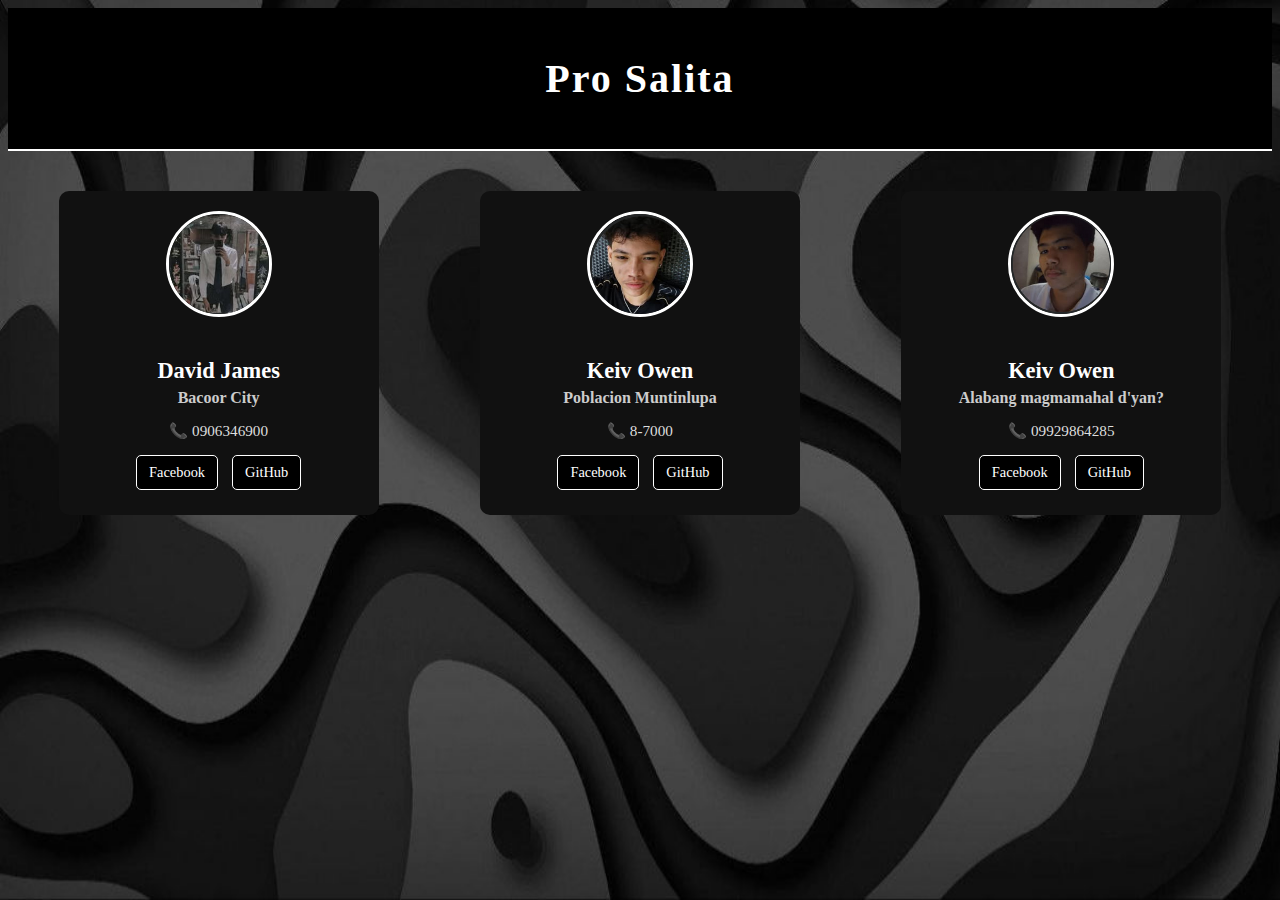
<file: Exercise 1/index.html>
<!DOCTYPE html>
<html>
     <head>
     <!--title page-->
     <title>Pro Salita</title>
     <!--fav icon-->
     <link rel="icon" type="websiteicon" href="ProSalita favicon.png">
     <!--css-->
     <link rel="stylesheet" href="style.css">
     </head>
<body>
<!--HEADER-->
 <header>
 <h1>Pro Salita</h1>
 </header>
 <section class="team">
    <div class="member">
        <img src="david james.png" alt="Team Member 1">
        <h3>David James</h3>
        <strong>Bacoor City</strong>
        <p class="content">📞 0906346900</p>
        <a href="https://www.facebook.com/davidiamsepolon" target="_blank">Facebook</a>
        <a href="https://github.com/DavidJamesPolon/INTPROG-1" target="_blank">GitHub</a>
    </div>
    <div class="member">
        <img src="keiv owen .png" alt="Team Member 2">
        <h3>Keiv Owen</h3>
        <strong>Poblacion Muntinlupa</strong>
        <p class="content">📞 8-7000</p>
        <a href="https://www.facebook.com/Keivthegreyt" target="_blank">Facebook</a>
        <a href="https://www.facebook.com/Keivthegreyt" target="_blank">GitHub</a>
    </div>
    <div class="member">
        <img src="mark pimentel.png" alt="Team Member 3">
        <h3>Keiv Owen</h3>
        <strong>Alabang magmamahal d'yan?</strong>
        <p class="content">📞 09929864285</p>
        <a href="https://www.facebook.com/pimentel24" target="_blank">Facebook</a>
        <a href="https://github.com/markyyy-dev" target="_blank">GitHub</a>

 </section>
 
 </body>
 </html>
</file>
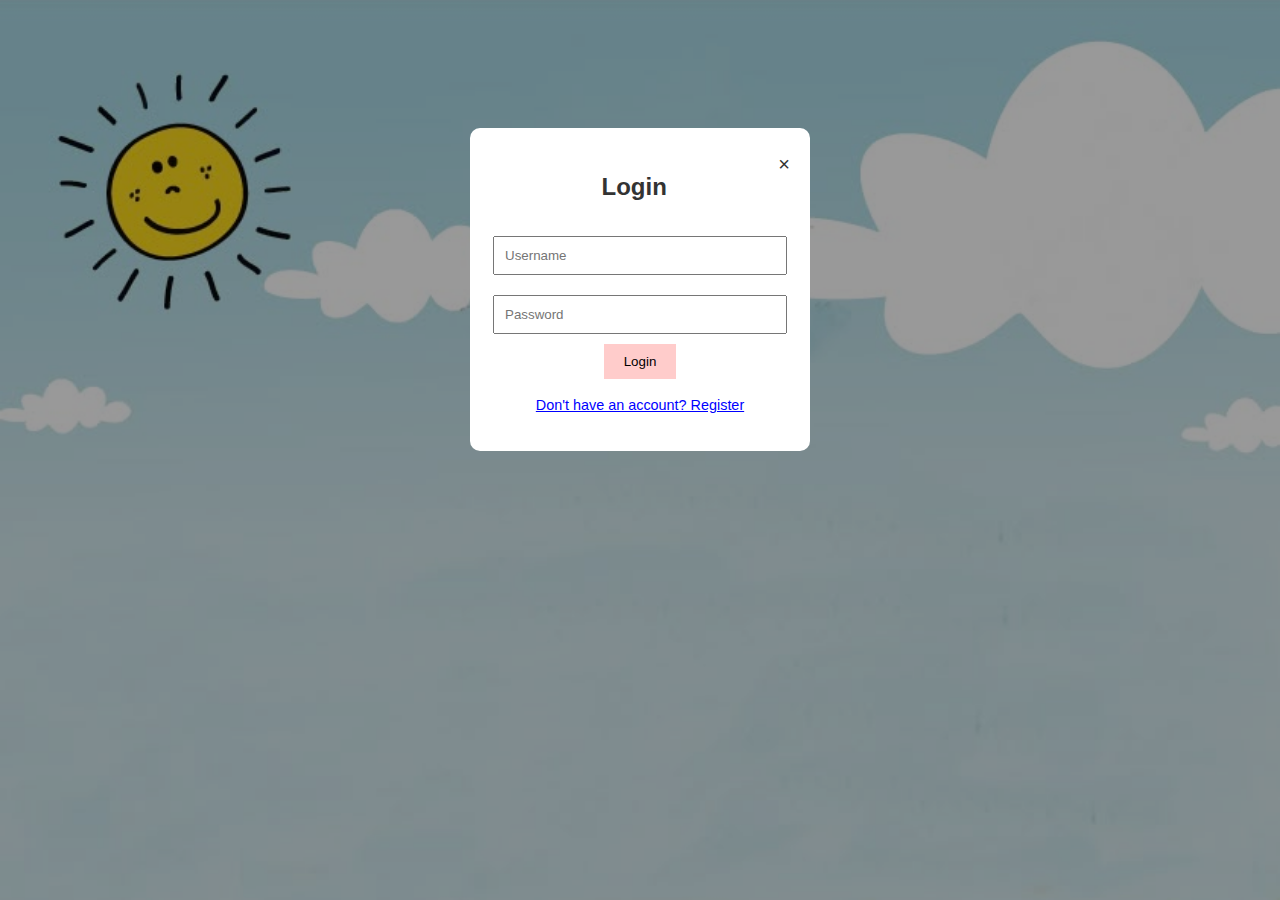
<file: FINAL PROJECT DAYCARE/index.html>
<!DOCTYPE html>
<html lang="en">
<head>
    <meta charset="UTF-8">
    <meta name="viewport" content="width=device-width, initial-scale=1.0">
    <title>Little Stars Daycare</title>
    <link rel="icon" type="image/x-icon" href="Logo.png"> <!-- Added Favicon for browser tab -->
    <link rel="stylesheet" href="style.css">
</head>
<body>
    <!-- Navigation Bar -->
    <nav id="navBar" style="display: none;"> <!-- Hidden until logged in -->
        <div class="logo">Little Stars DayCare</div>
        <ul id="nav-links">
            <li><a href="#home">Home</a></li>
            <li><a href="#about">About</a></li>
            <li><a href="#programs">Programs</a></li>
            <li><a href="#enrollment">Enrollment</a></li>
            <li><a href="#contact">Contact</a></li>
            <li><a href="#" id="logoutBtn">Logout</a></li>
        </ul>
    </nav>

    <!-- Sections -->
    <section id="home" style="display: none;"> <!-- Hidden until logged in -->
        <h1>Welcome to Little Stars Daycare</h1>
        <p>We care, nurture, and guide your little stars in a loving, educational environment. Our daycare is dedicated to fostering creativity, curiosity, and growth in every child.</p>
        <img src="playing.png" alt="Children playing at daycare" style="max-width: 100%; height: auto; margin: 20px 0;">
        <p>At Little Stars, we believe in providing a safe space where children can explore, learn, and make friends. Our experienced staff ensures personalized attention for each child's unique needs.</p>
        <p>Join our community and watch your child thrive!</p>
    </section>

    <section id="about" style="display: none;"> <!-- Hidden until logged in -->
        <h2>About Us</h2>
        <p>Little Stars Daycare has been a trusted name in early childhood education for over 10 years. We provide a safe, fun, and nurturing environment where children can learn and grow at their own pace.</p>
        <img src="daycare classroom.png" alt="Daycare classroom" style="max-width: 100%; height: auto; margin: 20px 0;">
        <p>Our mission is to inspire young minds through play-based learning, social interaction, and age-appropriate activities. We prioritize safety, creativity, and emotional development.</p>
        <ul>
            <li>Certified and experienced caregivers</li>
            <li>Nutritious meals and snacks</li>
            <li>Outdoor play areas and educational toys</li>
            <li>Regular parent-teacher communication</li>
        </ul>
        <p>We are committed to creating a positive impact on every child's future.</p>
    </section>

    <section id="programs" style="display: none;"> <!-- Hidden until logged in -->
        <h2>Our Programs</h2>
        <p>Our tailored programs cater to different age groups, ensuring every child receives the right level of care and education.</p>
        <img src="Children in activities.png" alt="Children in activities" style="max-width: 100%; height: auto; margin: 20px 0;">
        <ul>
            <li><strong>Preschool:</strong> Interactive learning for ages 2-5, including literacy, math basics, art, and group play to build social skills.</li>
            <li><strong>After School Activities:</strong> Fun and educational programs for school aged kids, with homework help, sports, and creative workshops.</li>
        </ul>
        <p>All programs include daily routines, healthy meals, and opportunities for physical activity. We adapt to each child's interests and developmental stage.</p>
        <p>Contact us to learn more about enrollment options!</p>
    </section>

    <section id="enrollment" style="display: none;"> <!-- Hidden until logged in -->
        <h2>Enrollment</h2>
        <p>Ready to enroll your child? Fill out the form below, and we'll get back to you.</p>
        <form id="enrollmentForm">
            <input type="text" id="parentName" placeholder="Parent's Name" required>
            <input type="email" id="parentEmail" placeholder="Email" required>
            <input type="text" id="childName" placeholder="Child's Name" required>
            <input type="number" id="childAge" placeholder="Child's Age" required>
            <button type="submit">Submit Enrollment</button>
        </form>
    </section>

    <section id="contact" style="display: none;"> <!-- Hidden until logged in -->
        <h2>Contact Us</h2>
        <p>Email: info@littlestars.com | Phone: 123-456-7890</p>
        <h3>Email Us</h3>
        <form id="contactForm">
            <input type="text" placeholder="Your Name" required>
            <input type="email" placeholder="Your Email" required>
            <textarea placeholder="Your Message" required></textarea>
            <button type="submit">Send Email</button>
        </form>
    </section>

    <!-- Login/Register Modal -->
    <div id="authModal" class="modal">
        <div class="modal-content">
            <span class="close">&times;</span>
            <div id="loginForm">
                <h2>Login</h2>
                <input type="text" id="loginUsername" placeholder="Username">
                <input type="password" id="loginPassword" placeholder="Password">
                <button id="loginSubmit">Login</button>
                <p class="switch-form" id="toRegister">Don't have an account? Register</p>
            </div>
            <div id="registerForm" style="display:none;">
                <h2>Register</h2>
                <input type="text" id="regUsername" placeholder="Username">
                <input type="password" id="regPassword" placeholder="Password">
                <button id="registerSubmit">Register</button>
                <p class="switch-form" id="toLogin">Already have an account? Login</p>
            </div>
        </div>
    </div>

    <script src="script.js"></script>
</body>
</html>
</file>
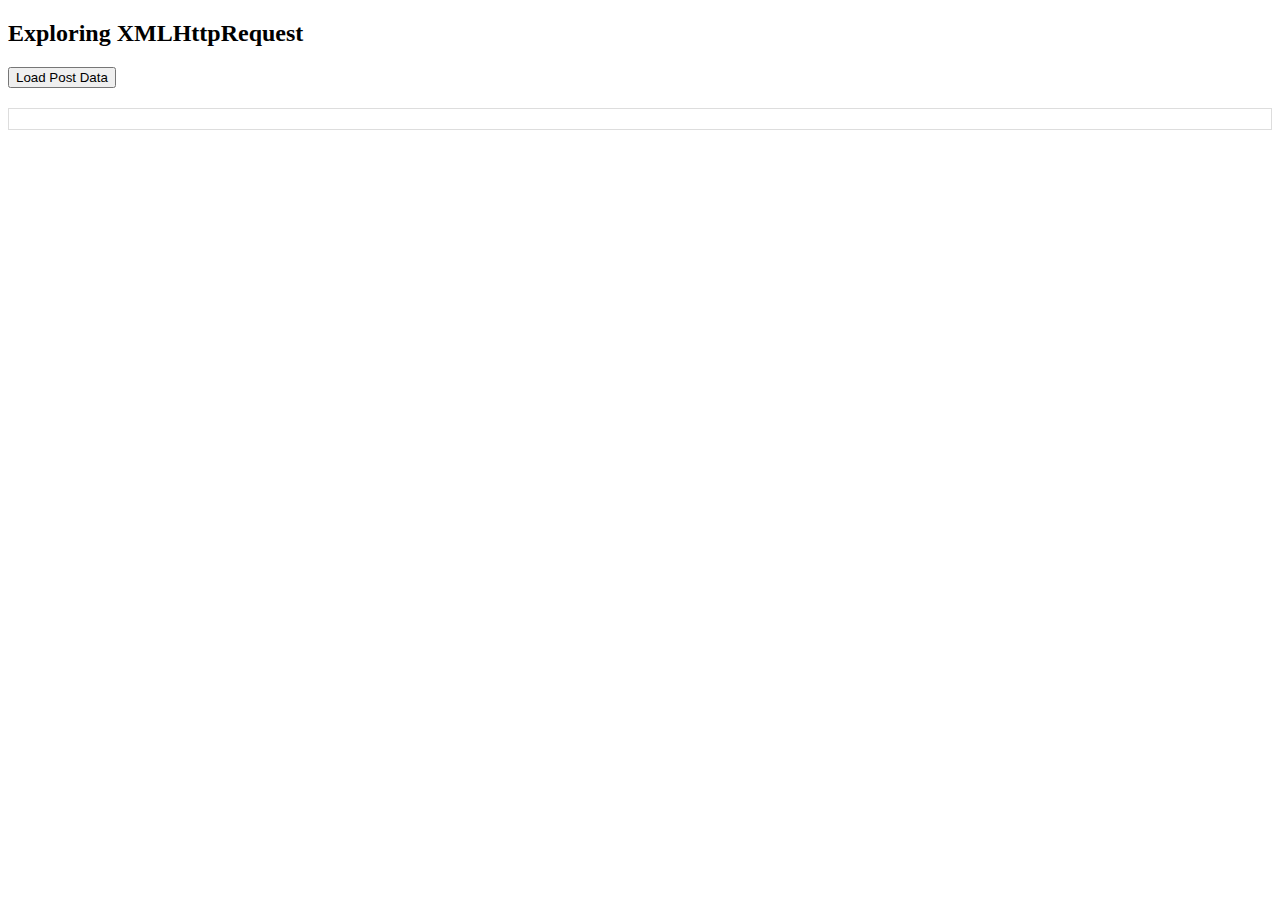
<file: FINALS Lab Exercise 2 – Exploring XMLHttpRequest/xhr-demo.html>
<!DOCTYPE html>
<html lang="en">
<head>
    <meta charset="UTF-8">
    <meta name="viewport" content="width=device-width, initial-scale=1.0">
    <title>XMLHttpRequest Lab</title>
</head>
<body>
    <h2>Exploring XMLHttpRequest</h2>
    <button id="loadData">Load Post Data</button>
    <div id="output" style="margin-top: 20px; border: 1px solid #ddd; padding: 10px;"></div>

    <script>
        document.getElementById("loadData").addEventListener("click", function() {
            const xhr = new XMLHttpRequest(); // create request object

            xhr.onreadystatechange = function() {
                if (xhr.readyState === 4) { // check if request is done
                    const output = document.getElementById("output");
                    if (xhr.status === 200) { // success
                        const data = JSON.parse(xhr.responseText);
                        output.innerHTML = `
                            <strong>Post Title:</strong> ${data.title}<br><br>
                            <strong>Content:</strong> ${data.body}
                        `;
                    } else { // error
                        output.innerHTML = `<span style="color:red;">Error: ${xhr.status} - ${xhr.statusText}</span>`;
                    }
                }
            };

            xhr.open("GET", "https://jsonplaceholder.typicode.com/posts/1", true);
            xhr.send();
        });
    </script>
</body>
</html>
</file>
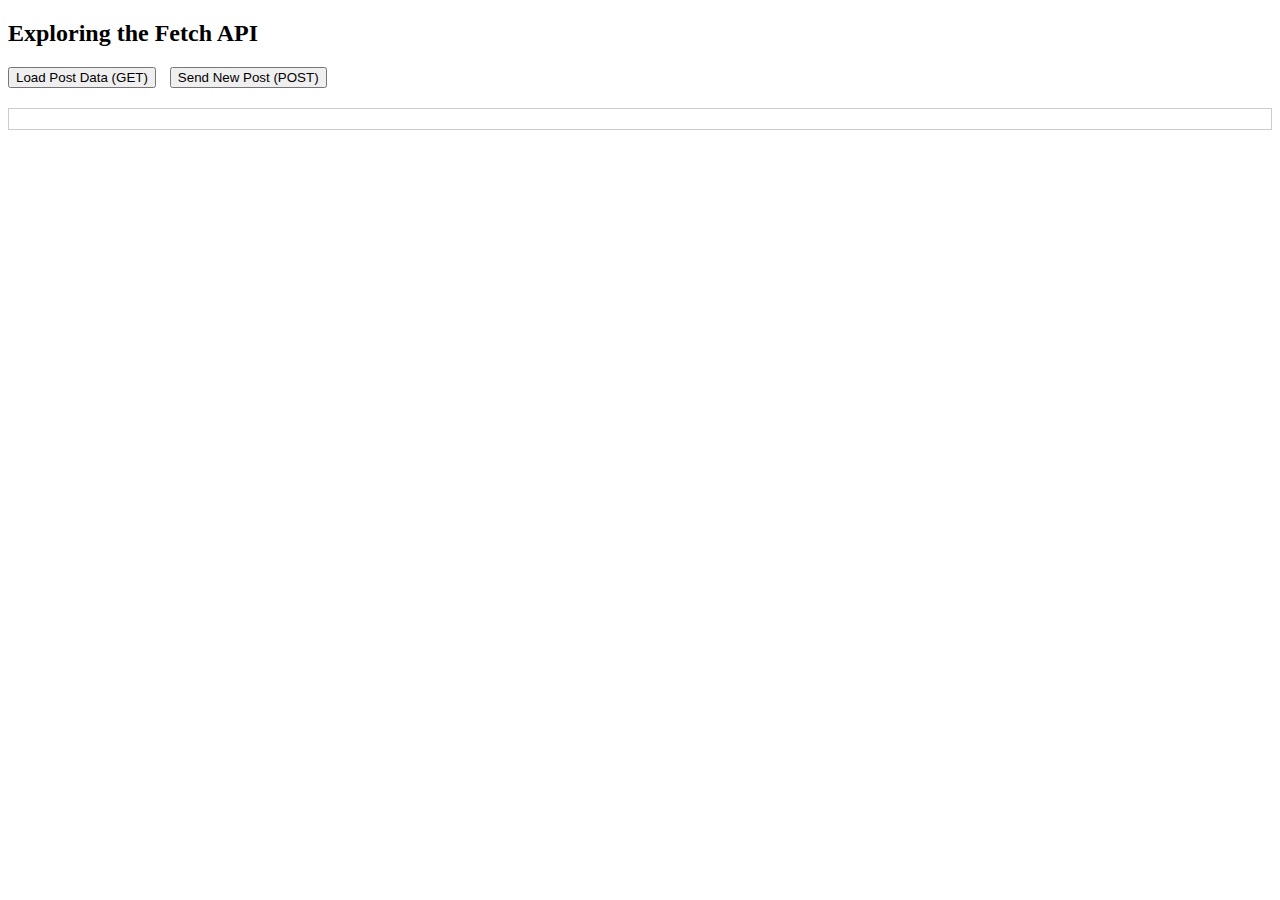
<file: FINALS Lab Exercise 3 – Exploring the Fetch API/fetch-demo.html>
<!DOCTYPE html>
<html lang="en">
<head>
    <meta charset="UTF-8">
    <meta name="viewport" content="width=device-width, initial-scale=1.0">
    <title>Fetch API Lab</title>
</head>
<body>
    <h2>Exploring the Fetch API</h2>
    <button id="loadData">Load Post Data (GET)</button>
    <button id="sendPost" style="margin-left:10px;">Send New Post (POST)</button>
    <div id="output" style="margin-top: 20px; border: 1px solid #ccc; padding: 10px;"></div>

    <script>
        const output = document.getElementById("output");

        // GET Request
        document.getElementById("loadData").addEventListener("click", function() {
            fetch("https://jsonplaceholder.typicode.com/posts/1")
                .then(response => {
                    if (!response.ok) {
                        throw new Error(`HTTP error! Status: ${response.status}`);
                    }
                    return response.json();
                })
                .then(data => {
                    output.innerHTML = `
                        <strong>Post Title:</strong> ${data.title}<br><br>
                        <strong>Content:</strong> ${data.body}
                    `;
                })
                .catch(error => {
                    output.innerHTML = `<span style="color:red;">Error: ${error.message}</span>`;
                });
        });

        // POST Request
        document.getElementById("sendPost").addEventListener("click", function() {
            fetch("https://jsonplaceholder.typicode.com/posts", {
                method: "POST",
                headers: {
                    "Content-Type": "application/json"
                },
                body: JSON.stringify({
                    title: "My New Post",
                    body: "Learning Fetch API is fun!",
                    userId: 1
                })
            })
            .then(response => {
                if (!response.ok) {
                    throw new Error(`HTTP error! Status: ${response.status}`);
                }
                return response.json();
            })
            .then(data => {
                output.innerHTML = `
                    <strong>New Post Created!</strong><br>
                    Post ID: ${data.id}
                `;
            })
            .catch(error => {
                output.innerHTML = `<span style="color:red;">Error: ${error.message}</span>`;
            });
        });
    </script>
</body>
</html>
</file>
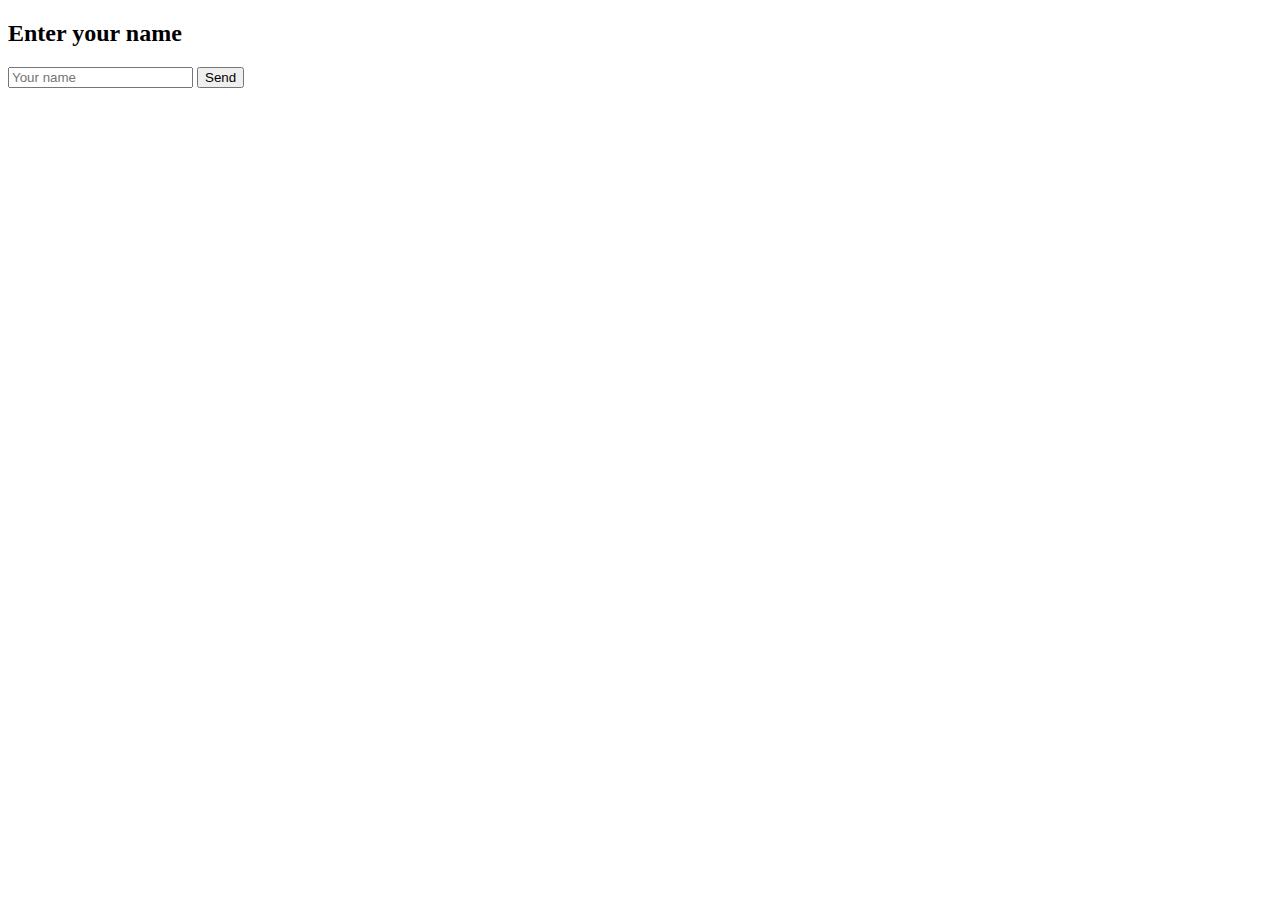
<file: FINALS Lab Exercises #1/lab5.html>
<!DOCTYPE html>
<html>
<head>
    <title>Lab 5 AJAX JSON</title>
</head>
<body>
    <h2>Enter your name</h2>
    <input type="text" id="name" placeholder="Your name">
    <button onclick="sendData()">Send</button>

    <p id="response"></p>

    <script>
        function sendData() {
            const name = document.getElementById('name').value;

            fetch('lab5_process.php', {
                method: 'POST',
                headers: {
                    'Content-Type': 'application/json'
                },
                body: JSON.stringify({ name: name })
            })
            .then(response => response.json())
            .then(data => {
                document.getElementById('response').innerText = data.message;
            })
            .catch(error => console.error('Error:', error));
        }
    </script>
</body>
</html>
</file>
<file: Exercise 1/style.css>
body {
    background-image: url(blackk.jpg);
    background-attachment: fixed;
    background-size: 100% 100%;
    color: #ffffff;
}
/*Header*/
header {
    text-align: center;
    padding: 20px 0;
    background-color: #000000;
    border-bottom: 2px solid #ffffff;
}
header h1 {
    font-size: 2.5em;
    color: #ffffff;
    letter-spacing: 2px;
}
/*Team section*/
.team {
    display: flex;
    justify-content: space-around;
    flex-wrap: wrap;
    margin-top: 30px;
}
/*Member card*/
.member {
    background-color: #111111;
    border-radius: 10px;
    padding: 20px;
    margin: 10px;
    width: 280px;
    text-align: center;
    transition: transform 0.3s ease;
}
.member:hover {
    transform: translateY(-5px);
}
/*Member image*/
.member img {
    width: 100px;
    height: 100px;
    border-radius: 50%;
    object-fit: cover;
    margin-bottom: 15px;
    border: 3px solid #ffffff;
}
/*Member name*/
.member h3 {
    font-size: 1.4em;
    color: #ffffff;
    margin-bottom: 5px;
}
/*Member description*/
.member strong {
    display: block;
    color: #cccccc;
    margin-bottom: 10px;
}
/*Contact info*/
.content {
    font-size: 0.95em;
    margin-bottom: 10px;
    color: #dddddd;
}
/*Links*/
.member a {
    display: inline-block;
    margin: 5px;
    padding: 8px 12px;
    background-color: #000000;
    color: #ffffff;
    text-decoration: none;
    border: 1px solid #ffffff;
    border-radius: 5px;
    font-size: 0.9em;
    transition: background-color 0.3s ease, color 0.3s ease;
}
.member a:hover {
    background-color: #ffffff;
    color: #000000;
}
</file>
<file: FINAL PROJECT DAYCARE/style.css>
/* General Styles */
body {
    margin: 0;
    font-family: Arial, sans-serif;
    line-height: 1.6;
    background-image: url('daycare wallpaper.jpg');
    background-size: cover;
    background-position: center;
    background-attachment: fixed;
    color: #333;
}

/* Navigation Bar */
nav {
    display: flex;
    justify-content: space-between;
    align-items: center;
    background-color: #ffcccb;
    padding: 10px 20px;
}

nav .logo {
    font-weight: bold;
    font-size: 1.5rem;
}

nav ul {
    list-style: none;
    display: flex;
    margin: 0;
    padding: 0;
}

nav ul li {
    margin-left: 20px;
}

nav ul li a {
    text-decoration: none;
    color: #333;
    font-weight: bold;
    transition: all 0.3s ease;
    padding: 5px 10px;
    border-radius: 5px;
}

/* Hover for all nav links */
nav ul li a:hover {
    color: #fff;
    background-color: #ff9999;
}

/* Specific hover for About */
nav ul li a[href="#about"]:hover {
    background-color: #87ceeb;
    color: #000;
}

/* Specific hover for Programs */
nav ul li a[href="#programs"]:hover {
    background-color: #98fb98;
    color: #000;
}

/* Specific hover for Enrollment */
nav ul li a[href="#enrollment"]:hover {
    background-color: #ffff99;
    color: #000;
}

/* Specific hover for Contact */
nav ul li a[href="#contact"]:hover {
    background-color: #dda0dd;
    color: #000;
}

/* Sections */
section {
    padding: 50px 20px;
    text-align: center;
    max-width: 800px;
    margin: 0 auto;
}

section img {
    border-radius: 10px;
    box-shadow: 0 4px 8px rgba(0,0,0,0.1);
}

/* Specific styles for Home section */
#home {
    background: linear-gradient(to bottom, #e6f7ff, #cceeff);
    border-radius: 15px;
    border: 2px solid #b3d9ff;
    margin: 20px auto;
    padding: 60px 20px; /* Extra padding for emphasis */
}

#home h1 {
    font-size: 2.5rem; /* Larger heading */
    color: #0066cc;
    margin-bottom: 20px;
}

#home p {
    font-size: 1.1rem; /* Slightly larger text */
}

/* Specific styles for About Us section */
#about {
    background: linear-gradient(to bottom, #e6f7ff, #cceeff);
    border: 2px solid #b3d9ff;
    border-radius: 10px; /* Rounded corners */
    padding: 50px 20px;
    margin: 20px auto;
    text-align: left; /* Left-align text for a more informative feel */
}

#about h2 {
    text-align: center; /* Keep heading centered */
    color: #0066cc;
}

#about ul {
    text-align: left;
    margin: 20px 0;
}

/* Specific styles for Our Programs section */
#programs {
    background: linear-gradient(to bottom, #e6f7ff, #cceeff); /* Soft blue gradient background */
    border: 1px solid #b3d9ff; /* Light blue border */
    border-radius: 12px; /* Rounded corners */
    padding: 50px 20px;
    margin: 20px auto;
    text-align: center; /* Centered text */
}

#programs h2 {
    color: #0066cc; /* Darker blue for heading */
    margin-bottom: 20px;
}

#programs ul {
    text-align: left; /* Left-align list for readability */
    margin: 20px auto;
    max-width: 600px; /* Constrain list width */
}

#programs li {
    margin-bottom: 15px; /* Space between list items */
    font-size: 1.05rem; /* Slightly larger text */
}

/* Forms */
form {
    display: flex;
    flex-direction: column;
    align-items: center;
    gap: 10px;
    max-width: 400px;
    margin: 20px auto;
}

form input, form textarea {
    width: 100%;
    padding: 10px;
    border: 1px solid #ccc;
    border-radius: 5px;
}

form button {
    padding: 10px 20px;
    background-color: #ffcccb;
    border: none;
    cursor: pointer;
    border-radius: 5px;
    transition: background-color 0.3s ease;
}

/* Hover all buttons */
form button:hover, nav ul li a:hover {
    background-color: #ff9999;
    color: #fff;
}

/* Modal */
.modal {
    display: none; 
    position: fixed; 
    z-index: 1; 
    left: 0; top: 0;
    width: 100%; height: 100%;
    overflow: auto; 
    background-color: rgba(0,0,0,0.4);
}

.modal-content {
    background-color: #fff;
    margin: 10% auto; 
    padding: 20px;
    border-radius: 10px;
    width: 300px;
    text-align: center;
}

.modal-content input {
    width: 90%;
    padding: 10px;
    margin: 10px 0;
}

.modal-content button {
    padding: 10px 20px;
    background-color: #ffcccb;
    border: none;
    cursor: pointer;
}

.close {
    float: right;
    font-size: 20px;
    cursor: pointer;
}

.switch-form {
    color: blue;
    cursor: pointer;
    text-decoration: underline;
    font-size: 0.9rem;
}
</file>
